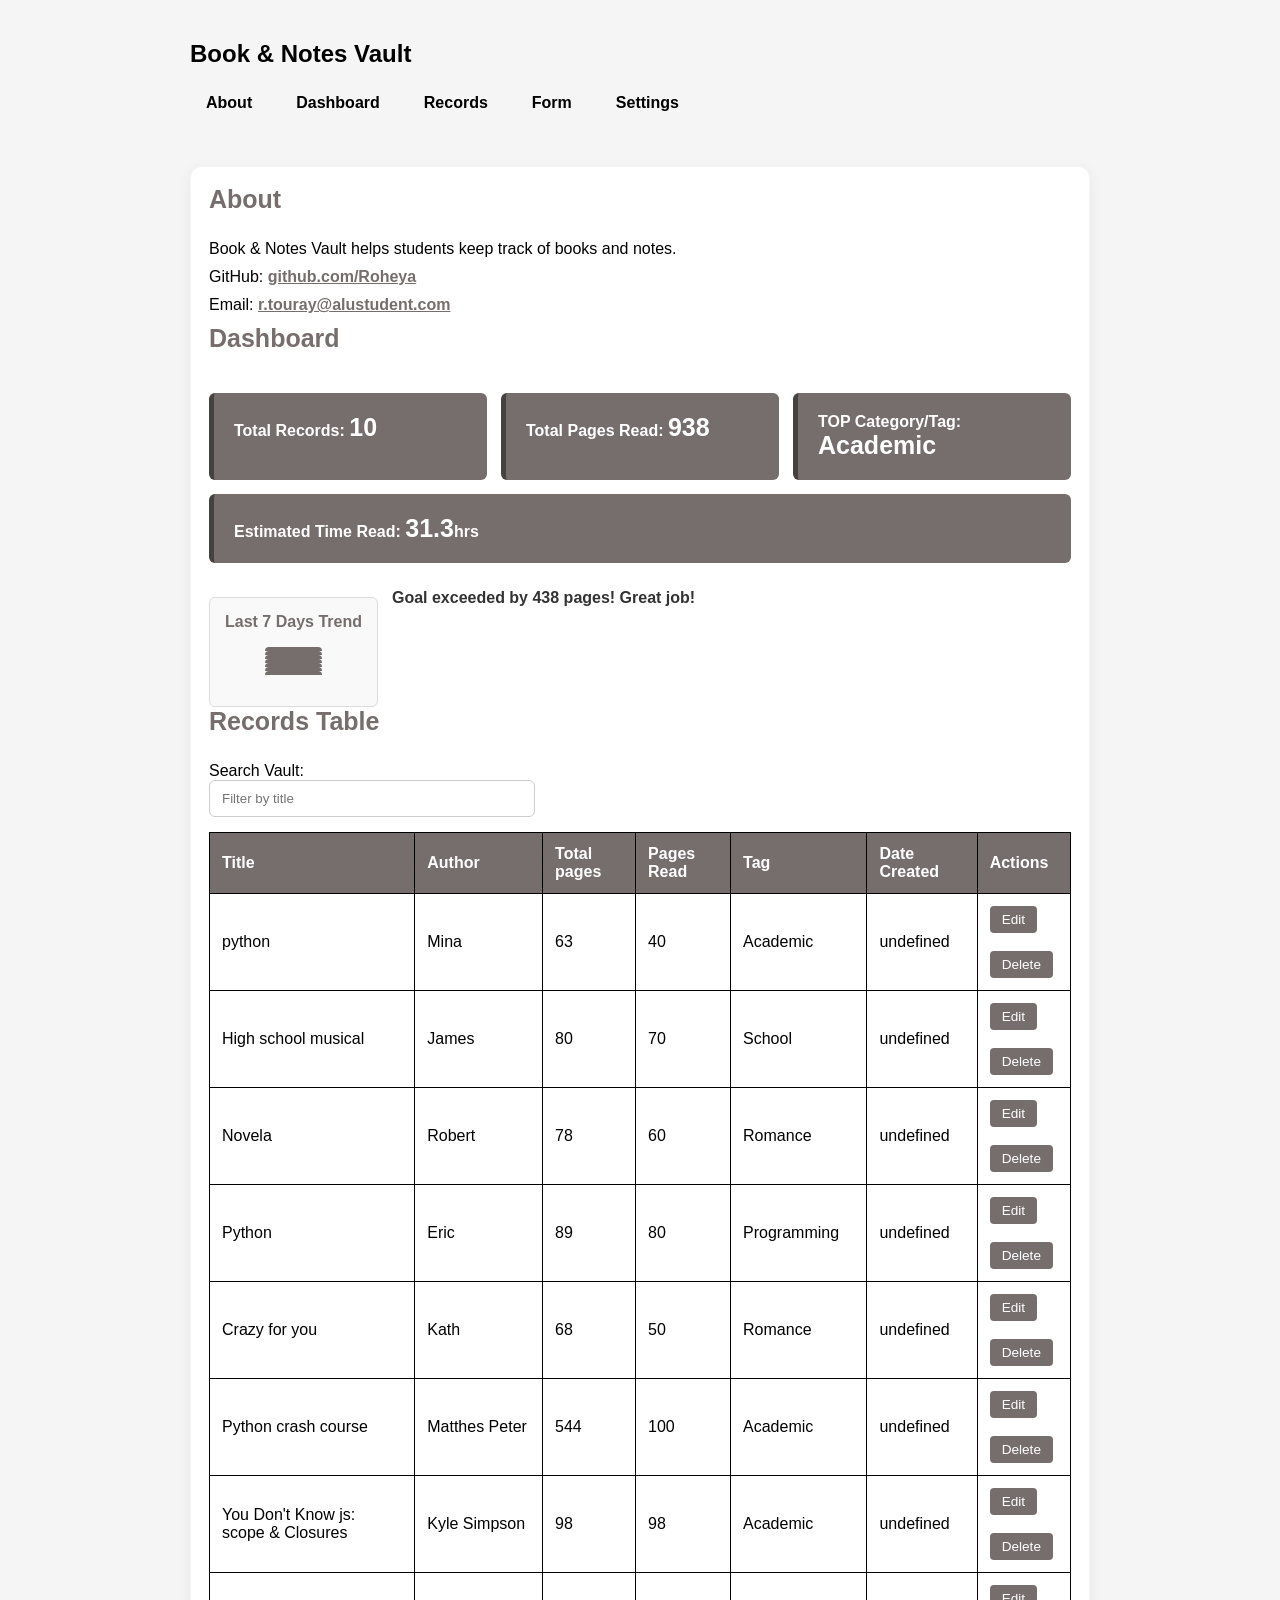
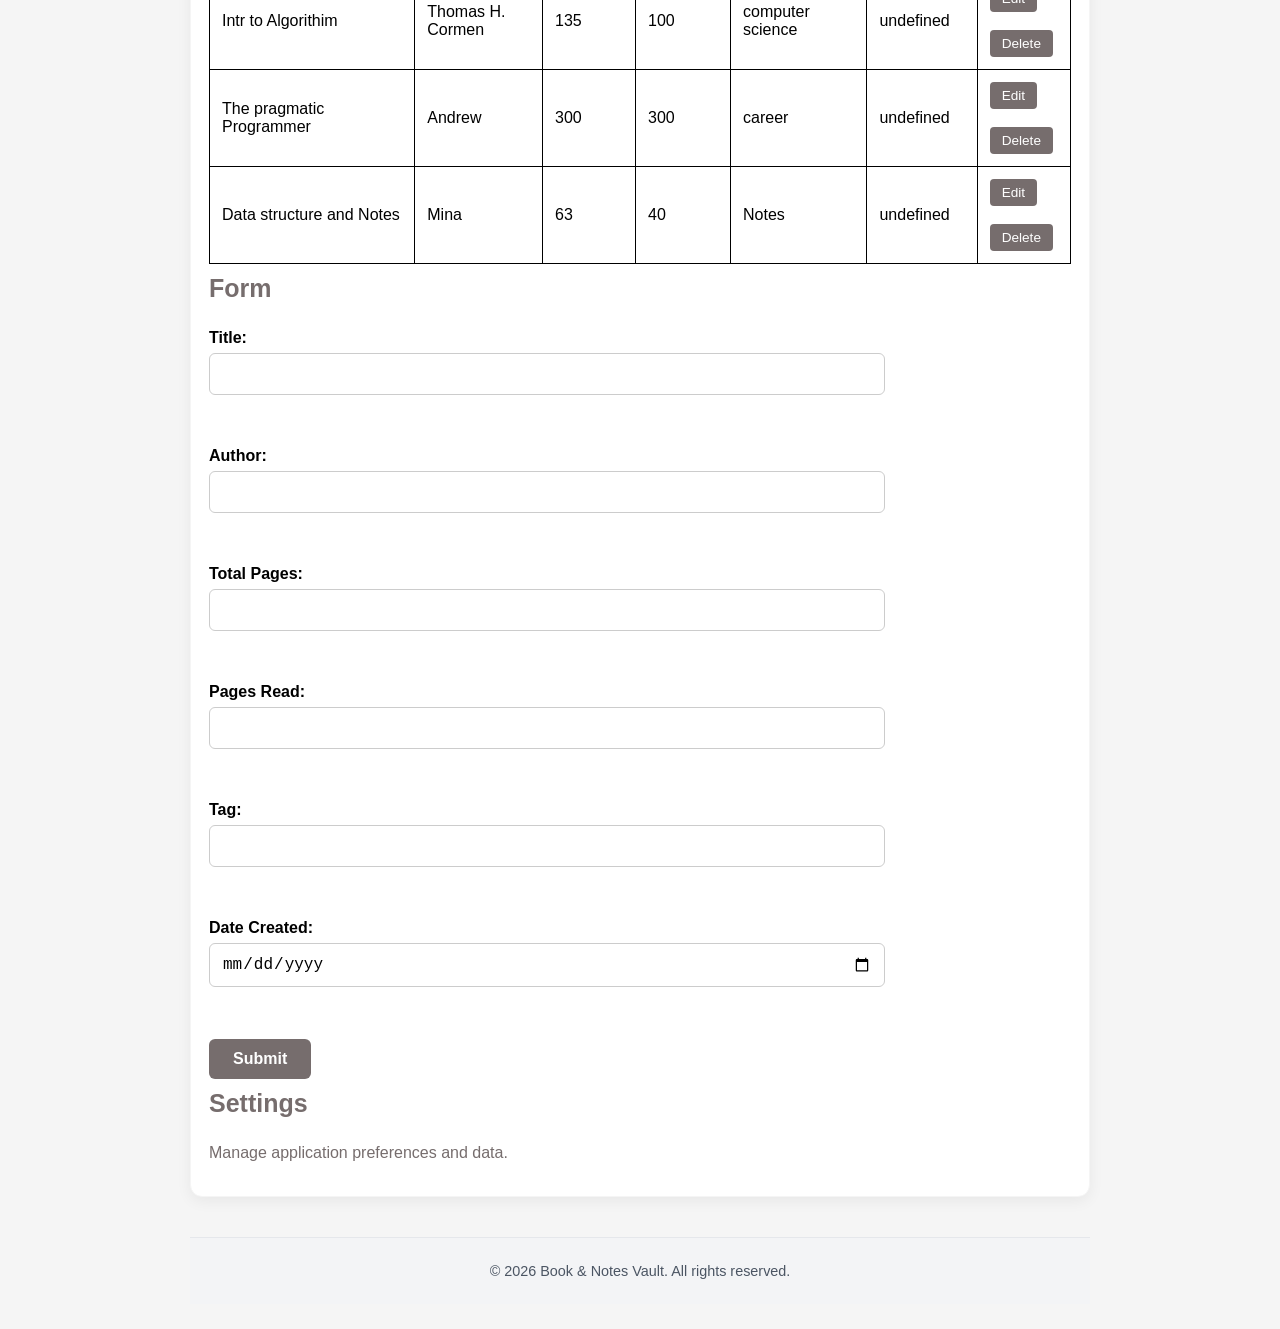
<file: index.html>
<!DOCTYPE html>
<html lang="en">

<head>
    <meta charset="UTF-8">
    <meta name="viewport" content="width=device-width, initial-scale=1.0">
    <title>Document</title>
    <link rel="stylesheet" href="styles/style.css">
</head>

<body>
    <header>
        <h1>Book & Notes Vault</h1>
        <nav>
            <ul>
                <li><a href="#about">About</a></li>
                <li><a href="#stats">Dashboard</a></li>
                <li><a href="#table">Records</a></li>
                <li><a href="#add-form">Form</a></li>
                <li><a href="#settings">Settings</a></li>
            </ul>
        </nav>
    </header>
    <main id="main-content">
        <section id="about">
            <h2>About</h2>
            <p>Book & Notes Vault helps students keep track of books and notes.</p>
            <address>
                <p>GitHub: <a href="https://github.com/Roheya" target="_blank">github.com/Roheya</a></p>
                <p>Email: <a href="mailto:r.touray@alustudent.com">r.touray@alustudent.com</a></p>
            </address>
        </section>

        <section class="stats">
            <h2 id="stats-heading">Dashboard</h2>
            <ul class="stats">
                <li>Total Records: <span id="tbooks">0</span></li>
                <li>Total Pages Read: <span id="tprogress">0</span></li>
                <li>TOP Category/Tag: <span id = "stat-top-tag">None</span></li>
                <li>Estimated Time Read: <span id ="t-hours">0</span>hrs</li>
            </ul>
           <aside class="trend-container">
            <h3>Last 7 Days Trend </h3>
            <figure id ="trend-chart" class="trend-chart"></figure>
           </aside>

           <span id ="cap-live-region" aria-live ="polite" class="sr-only"></span>
           <p id="cap-display-message" class="cap-message"></p>
        </section>
        <section id="table">
            <h2>Records Table</h2>

            <label for="search-input">Search Vault: </label>
            <input type="text" id="search-input" placeholder="Filter by title">
            <table>
                <thead>
                    <tr>
                        <th scope="col">Title</th>
                        <th scope="col">Author</th>
                        <th scope="col">Total pages</th>
                        <th scope="col"> Pages Read</th>
                        <th scope="col">Tag</th>
                        <th scope="col">Date Created</th>
                        <th scope="col">Actions</th>

                    </tr>
                </thead>
                <tbody id="tableBody">

                </tbody>
            </table>
        </section>

        <section id ="add-form">
            <h2 id="form">Form</h2>
            <form id="book-form">

                <label for="title">Title: </label>
                <input type="text" id="title"><br><br>
                <label for="author">Author: </label>
                <input type="text" name="" id="author"><br><br>
                <label for="pages">Total Pages: </label>
                <input type="number" id="pages"><br><br>
                <label for="read">Pages Read: </label>
                <input type="number" id="read"><br><br>
                <label for="tag">Tag: </label>
                <input type="text" id="tag"><br><br>
                <label for="date">Date Created: </label>
                <input type="date" name="" id="date"><br><br>
                <button type="submit">Submit</button>
            </form>
        </section>


        <section id="settings">
            <h2>Settings</h2>
            <p>Manage application preferences and data.</p>
        </section>

    </main>
        

    <footer>
        <p>&copy; 2026 Book & Notes Vault. All rights reserved.</p>
        
    </footer>
    <script type= "module" src="./scripts/main.js"></script>

</body>

</html>
</file>
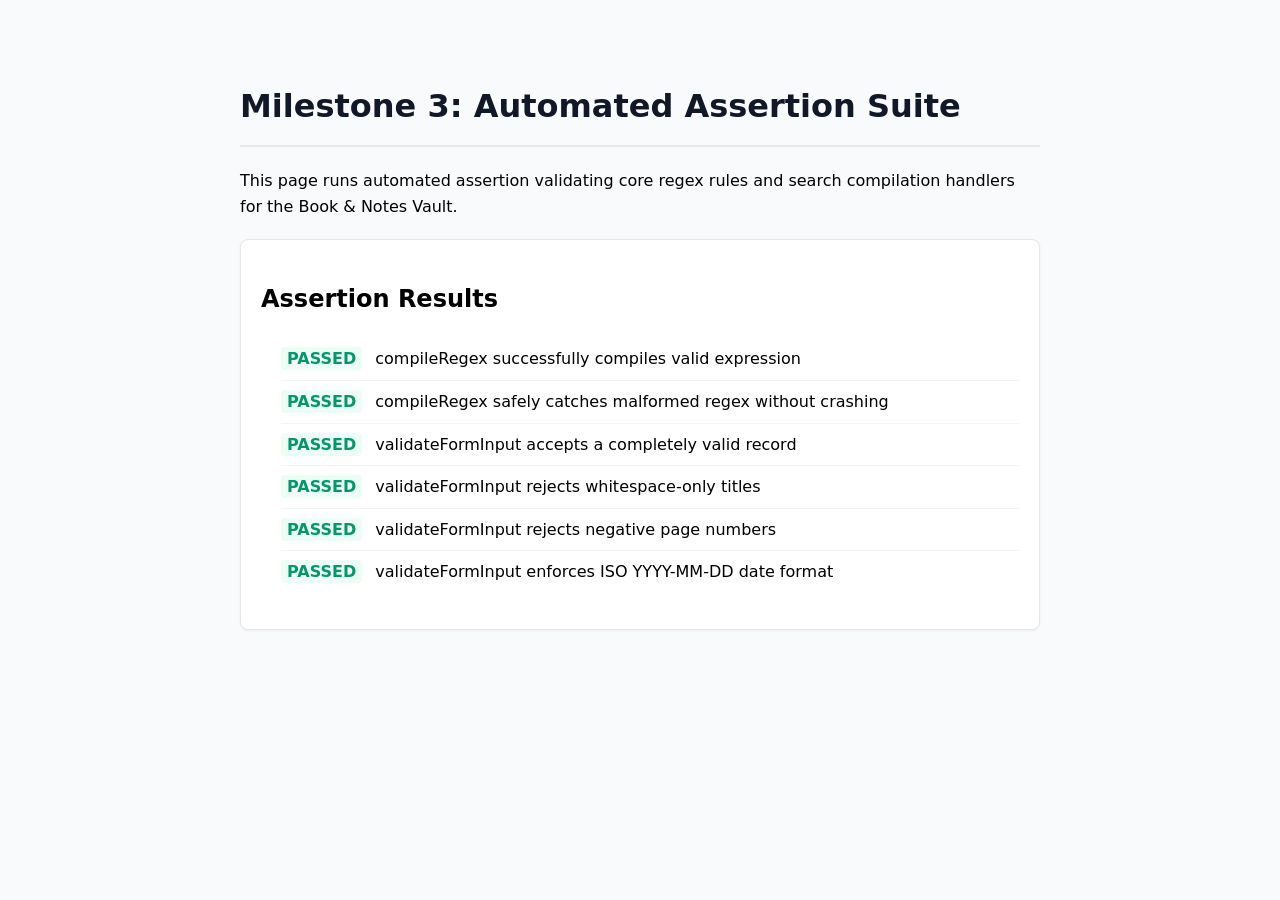
<file: tests.html>
<!DOCTYPE html>
<html lang="en">
<head>
    <meta charset="UTF-8">
    <meta name="viewport" content="width=device-width, initial-scale=1.0">
    <title>Document</title>
    <style>
        body{
            font-family:  system-ui, -apple-system,   sans-serif;
            max-width: 800px;
            margin: 40px auto;
            padding: 20px;
            line-height: 1.6;
            color: black;
            background: #f9fafb;
        }
        h1{
            color: #111827;
            border-bottom: 2px solid #e5e7eb;
            padding-bottom: 12px;
        }

        .test-card{
            background: white;
            padding: 20px;
            margin-top: 20px;
            border-radius: 8px;
            border: 1px solid #e5e7eb;
            box-shadow: 0 1px 3px rgba(0, 0, 0, 0.05);
        }
        ul{
            padding-left: 20px;
            list-style-type: none;
        }
        li{
            padding: 8px 0;
            border-bottom: 1px solid #f3f4f6;
        }
        li:last-child{
            border-bottom: none;
        }
        .pass{
            color: #059669;
            font-weight: bold;
            background: #ecfdf5;
            padding: 2px 6px;
            border-radius: 4px;
            margin-right: 8px;
        }
        .fail{
            color: #dc2626;
            font-weight: bold;
            background: #fef2f2;
            padding: 2px 6px;
            border-radius: 4px;
            margin-right: 8px;
        }
    </style>
</head>
<body>
    <main>
        <h1>Milestone 3: Automated Assertion Suite</h1>
        <p>This page runs automated assertion validating core regex rules and search compilation handlers for the Book & Notes Vault.</p>
        <div class="test-card">
            <h2>Assertion Results</h2>
            <ul id="test-results"></ul>
        </div>

        
    </main>

    <script type="module">
        import{validateFormInput} from './scripts/validator.js'
        import {compileRegex} from './scripts/search.js'

        const resultsList = document.getElementById('test-results')

        function assert(condition, testName){
            const li = document.createElement('li')
            if (condition){
                li.innerHTML = `<span class ="pass">PASSED</span> ${testName}`
            }else{
                li.innerHTML = `<span class = "fail">FAILED</span> ${testName}`
            }
            resultsList.appendChild(li)
        }

        const validRegex= compileRegex('python', 'i')
        assert(validRegex instanceof RegExp && validRegex.test('Python Programming'), 'compileRegex successfully compiles valid expression')

        const invalidRegex = compileRegex('[unclosed-bracket', 'i')
        assert(invalidRegex===null, 'compileRegex safely catches malformed regex without crashing')


        const validSample ={
            title: 'Clean Code',
            author: 'Robert Maartin',
            pages:'464',
            read:'200',
            tag:'programming',
            date:'2026-09-10'
        }

        assert(validateFormInput(validSample)=== null, 'validateFormInput accepts a completely valid record')
        const emptyTitleSample ={...validSample, title:'   '}
        assert(typeof validateFormInput(emptyTitleSample) === 'string', 'validateFormInput rejects whitespace-only titles')


        const invalidPageSample ={...validSample, pages: '-50'}
        assert(typeof validateFormInput(invalidPageSample) ==='string', 'validateFormInput rejects negative page numbers')

        const invalidDateSample={...validSample, date:'2026/09/10'}
        assert(typeof validateFormInput(invalidDateSample)=== 'string', 'validateFormInput enforces ISO YYYY-MM-DD date format')
    </script>
</body>
</html>
</file>
<file: styles/style.css>
body{
    font-family: Arial, sans-serif;
   
    color: black;
    background-color: whitesmoke;
    padding: 24px;
    max-width: 900px;
    margin: auto;
}



header{
    margin-bottom: 32px;
    padding-bottom: 20px;
}


nav ul{
    display: flex;
    flex-wrap: wrap;
    gap: 20px;
    padding: 0;
    margin: 0;
    list-style: none;
}

nav a{
    display: inline-block;
    font-weight: bold;
    padding: 10px 16px;
    border-radius: 6px;
    background-color: rgb(118, 109, 109);
    color: black;
    text-decoration: none;
    transition: backgroud-color 0.2s ease,transform 0.2s ease,box-shadow 0.2s ease;

    
}

nav a:hover{
    background-color: rgb(90, 83, 83);
    transform: translateY(-2px);
    box-shadow: 0 4px 10px rgb(0, 0, 0, 0.15);
} 

nav a:focus-visible{
    outline: 3px solid #222;
    outline-offset: 3px;
}
main{
    background-color: white;
    border: 1px solid whitesmoke;
    border-radius: 12px;
    padding: 25px;

    box-shadow: 0 4px 15px rgba(0, 0, 0, 0.06);
}

section h2{
    color: rgb(118, 109, 109);
    padding-bottom: 8px;
    margin-bottom: 16px;
    margin: 0 0 18px;
    font-size: 25px;
}

#about p{
    margin-bottom: 10px;
}

address{
    font-style: normal;
}
address p{
    margin: 6px 0;
}

address a{
    color: rgb(118, 109, 109);
    font-weight: bold;
    transition: color 0.2s ease;   
}

address a:hover{
    color: #222;
}

.stats{
    display: flex;
    flex-wrap: wrap;
    gap: 20px;
    padding: 0;
    margin: 0;
    list-style: none;
}


.stats li{
    flex: 1 1 220px ;
    border-left: 5px solid rgb(70, 65, 65);
    padding: 20px;
    background-color: rgb(118, 109, 109);
    color: white;
    border-radius: 6px;
    font-weight: bold;
    transition: 
    transform 0.2s ease,
    box-shadow 0.2s ease;
}
.stats li :hover{
    transform: translateY(-3px);
    box-shadow: 
    0 5px 12px rgba(0, 0, 0, 0.15);
}

.stats span{
    font-size: 25px;
}

.trend-container{
    margin-top: 20px;
    padding:  15px;
    background-color: #f9f9f9;
    border-radius:  6px;
    border: 1px solid #ddd;

}

.trend-container h3{
    margin: 0 0 10px 0;
    font-size:  16px;
    color:  rgb(118, 109, 109)
}


.trend-bar{
    flex: 1;
    background-color: rgb(118, 109, 109);
    border-radius: 4px 4px 0 0 ;
    min-height: 4px;
    transition: background-color 0.2s ease;

}

.trend-bar:hover{
    background-color: rgb(90, 83, 83);

}

.sr-only{
    position: absolute;
    width: 1px;
    height:  1px;
    padding: 0;
    margin: -1px;
    overflow: hidden;
    clip: rect(0, 0 ,0,0);
    white-space: nowrap;
    border: 0;
}

.cap-message{
    margin-top: 12px;
    font-weight: bold;
    color: #333;
}




#search-input{
    display: block;
    margin-bottom:15px;
    padding:10px 12px;
    border:  1px solid #ccc;
    border-radius: 6px;
    width: 300px;
}

table{
    width: 100%;
    border: 1px solid black;
    border-collapse: collapse;
    margin-bottom: 10px;
    background-color: white;

}

th, td{
    border: 1px solid black;
    padding: 12px;
    text-align: left;
}

th{
    background-color: rgb(118, 109, 109);
    color: white;
    font-weight: bold;
}

tbody tr {
    transition: background-color 0.2s ease;
}

tbody tr:hover{
    background-color: #f5f5f5;
}

#book-form {
    display: flex;
    flex-direction: column;
    max-width: 650px;
}

#book-form label{
    margin-bottom: 6px;
    font-weight: bold;
}

#book-form input{
    width: 100%;
    padding: 11px 12px;
    margin-bottom: 16px;
    border: 1px solid #ccc;
    border-radius: 6px;
    font-size: 16px;
    transition: 
    border-color 0.2s ease,
    box-shadow 0.2s ease;
}

#book-form input:focus{
    background-color: rgb(90, 83, 83);
    outline: none;
    box-shadow: 0 0 0 3px rgb(118, 109, 109);
}

#book-form button {
    align-self: flex-start;
    padding: 11px 24px;
    background-color: rgb(118, 109, 109);
    color: white;
    border: none;
    border-radius: 6px;
    font-size: 16px;
    font-weight: bold;
    cursor: pointer;
    transition: 
    border-color 0.2s ease,
    box-shadow 0.2s ease;
}

#book-form button:hover{
    background-color: rgb(90, 83, 83);
    transform: translateY(-2px);
    box-shadow: 0 4px 10px rgba(0, 0, 0, 0.15);
}


#book-form button:focus-visible{
    outline: 3px solid #222;
    outline-offset: 3px;
}



.edit-btn, .delete-btn{
    padding: 6px 12px;
    font-size: 0.85rem;
    border: none;
    border-radius: 4px;
    cursor: pointer;
    margin-right: 5px;
    transition:
    border-color 0.2s ease,
    box-shadow 0.2s ease;
}
.edit-btn{
    background-color: rgb(118, 109, 109);
    color: white;
}

.edit-btn:hover{
    background-color: rgb(90, 83, 83);
    transform: translateY(-2px);
    box-shadow: 0 4px 10px rgba(0, 0, 0, 0.15);
    
}

.delete-btn{
    background-color: rgb(118, 109, 109);
    color: white;
}


.delete-btn:hover{
     background-color: rgb(90, 83, 83);
    transform: translateY(-2px);
    box-shadow: 0 4px 10px rgba(0, 0, 0, 0.15);

}



#settings{
    padding-top: 10px;
}

#settings p{
    color: rgb(118, 109, 109);

    
}

@media (min-width:480px){
    body {
        padding: 12px;
        main {
            padding: 18px;
        }
        header h1 {
            font-size: 24px;
        }
    }
}


@media (min-width: 768px){
    body{
        padding: 16px;
    }
    main{
        padding: 22px;
    }
    header{
        margin-bottom: 24px;
    }
    header h1 {
        font-size: 27.2px;
    }
    nav ul {
        flex-direction: row;
        gap: 12px;
    }
    nav li {
        width: auto;
    }
    nav a {
        width: auto;
        background: transparent;
    }
    .stats {
        flex-direction: row;
        flex-wrap: wrap;
        gap: 14px;
    }
    .stats li {
        flex: 1 1 180px;
    }
    #book-form button {
        width: auto;
    }
    th, td {
        padding: 9px;
        font-size: 14.4px;
    }
}

@media (min-width: 1024px) {
    body {
        padding: 24px;
    }
    main {
        padding: 30px;
        max-width: 1100px;
        margin: 0 auto;
    }
    header h1 {
        font-size: 32px;
    }
    th, td {
        padding: 12px;
        font-size: 16px;
    }
}

footer{
    text-align:  center;
    padding: 20px;
    margin-top: 40px;
    background-color: #f3f4f6;
    color: #4b5563;
    font-size: 0.9rem;
    border-top: 1px solid #e5e7eb;
}

footer p{
    margin:  5px 0;
}
</file>
